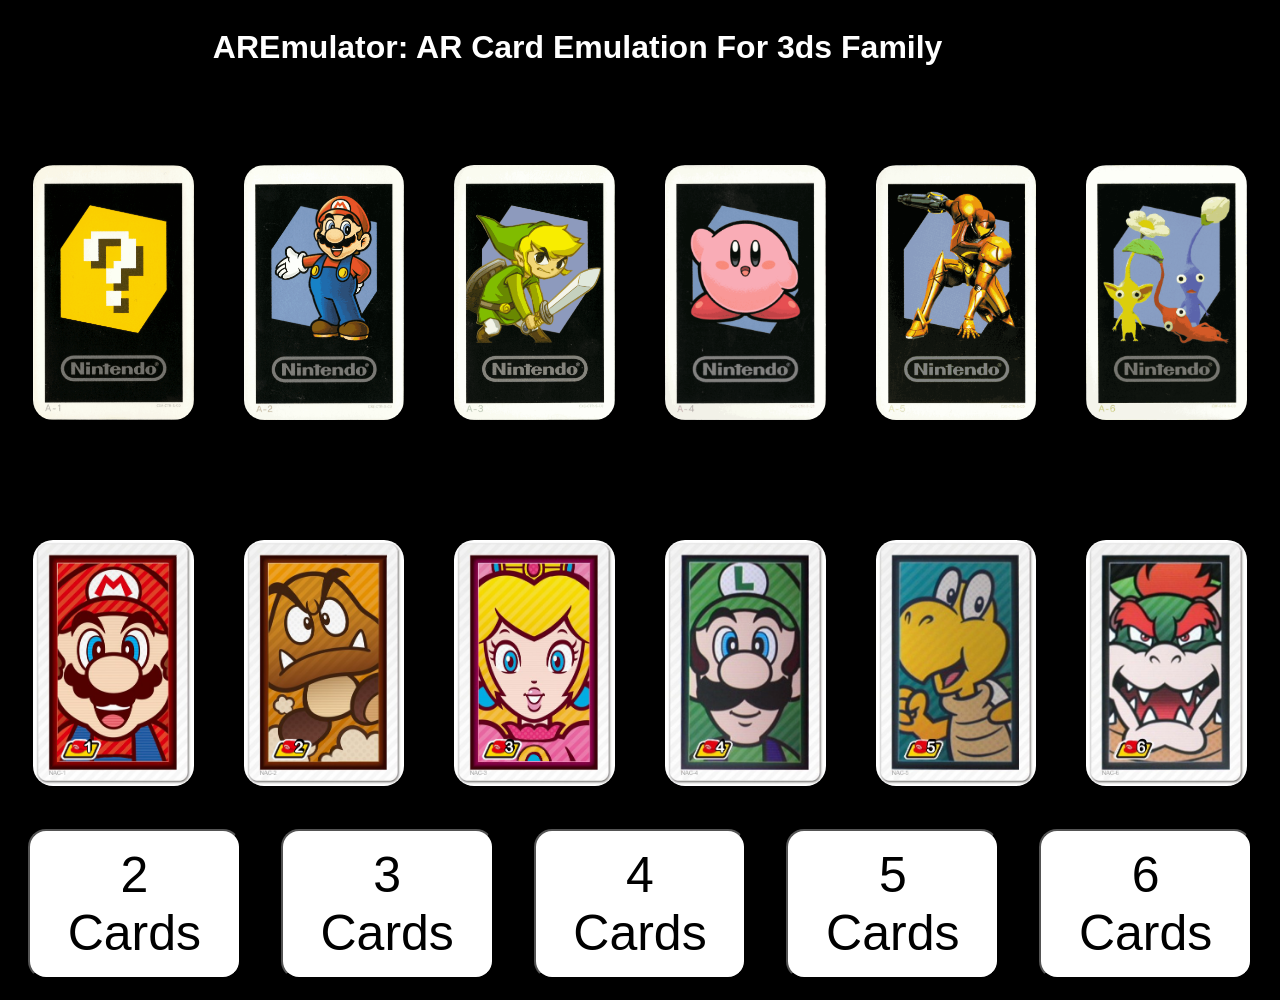
<file: index.html>
<!DOCTYPE html>
<html>
<head>
  <link rel="stylesheet" href="maincss.css">
<style>
  img {
    border-radius: 20px;
    width: 80%;
    height: auto !important;
  }

  button {
    margin-bottom: 5%;
  }

  .card-section {
    text-align: center;
    margin-bottom: 30px;
  }

  .row {
    display: flex;
    justify-content: center;
    flex-wrap: wrap;
    gap: 10px;
    padding: 0.4%;
  }
</style>
</head>

<body>
<h1 style="color:white;">AREmulator: AR Card Emulation For 3ds Family</h1>
<h3>Select a Card:</h3>
<div class="card-section">
  <h2>Main AR Cards:</h2>
  <div class="row">
    <a href="ARView.html?type=MAIN&id=1"><img src="MainCards/AR1.png"></a>
    <a href="ARView.html?type=MAIN&id=2"><img src="MainCards/AR2.png"></a>
    <a href="ARView.html?type=MAIN&id=3"><img src="MainCards/AR3.png"></a>
    <a href="ARView.html?type=MAIN&id=4"><img src="MainCards/AR4.png"></a>
    <a href="ARView.html?type=MAIN&id=5"><img src="MainCards/AR5.png"></a>
    <a href="ARView.html?type=MAIN&id=6"><img src="MainCards/AR6.png"></a>
  </div>
</div>

<div class="card-section">
  <h2>Photos With Mario Cards:</h2>
  <div class="row">
    <a href="ARView.html?type=PWM&id=1"><img src="PhotosWMario/PWM1.png"></a>
    <a href="ARView.html?type=PWM&id=2"><img src="PhotosWMario/PWM2.png"></a>
    <a href="ARView.html?type=PWM&id=3"><img src="PhotosWMario/PWM3.png"></a>
    <a href="ARView.html?type=PWM&id=4"><img src="PhotosWMario/PWM4.png"></a>
    <a href="ARView.html?type=PWM&id=5"><img src="PhotosWMario/PWM5.png"></a>
    <a href="ARView.html?type=PWM&id=6"><img src="PhotosWMario/PWM6.png"></a>
  </div>
</div>
<div>
<a href="multicard.html?cds=2"><button>2 Cards</button></a>
<a href="multicard.html?cds=3"><button>3 Cards</button></a>
<a href="multicard.html?cds=4"><button>4 Cards</button></a>
<a href="multicard.html?cds=5"><button>5 Cards</button></a>
<a href="multicard.html?cds=6"><button>6 Cards</button></a>
</div>
</body>
</html>
</file>
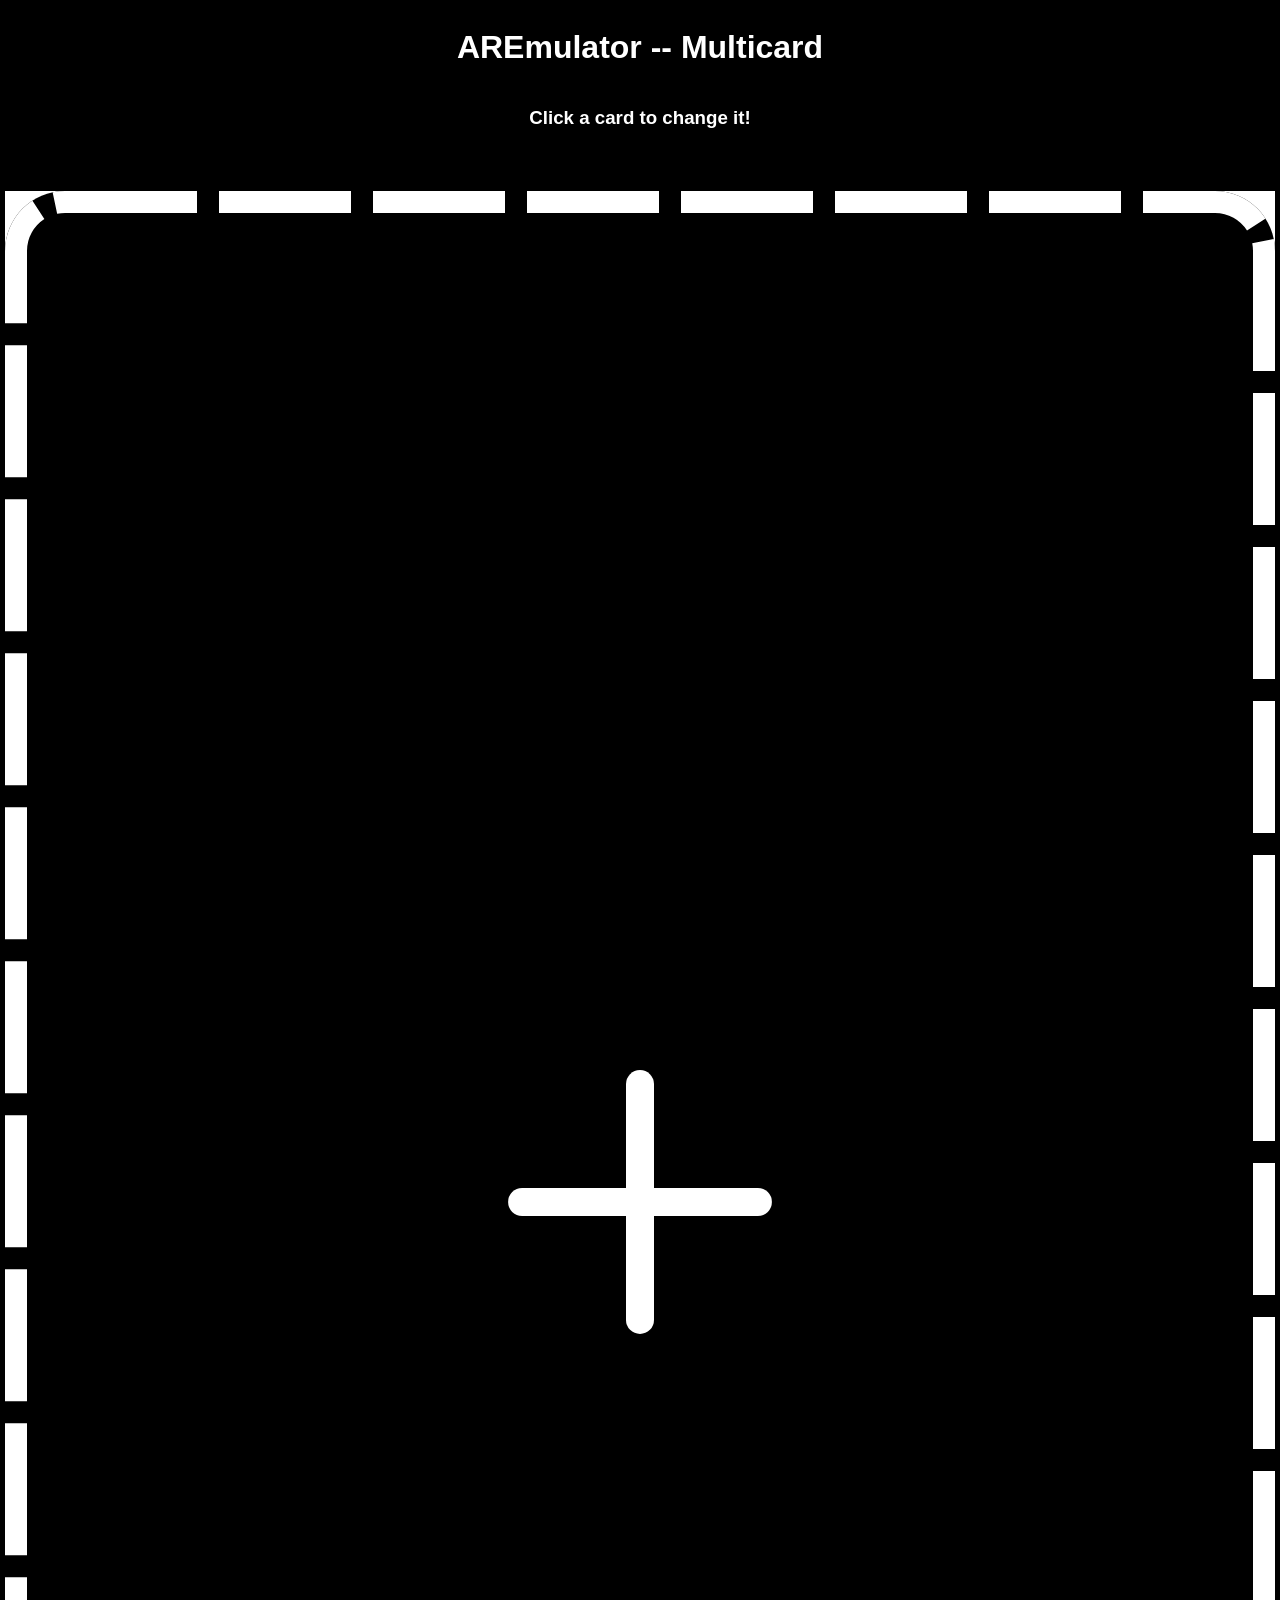
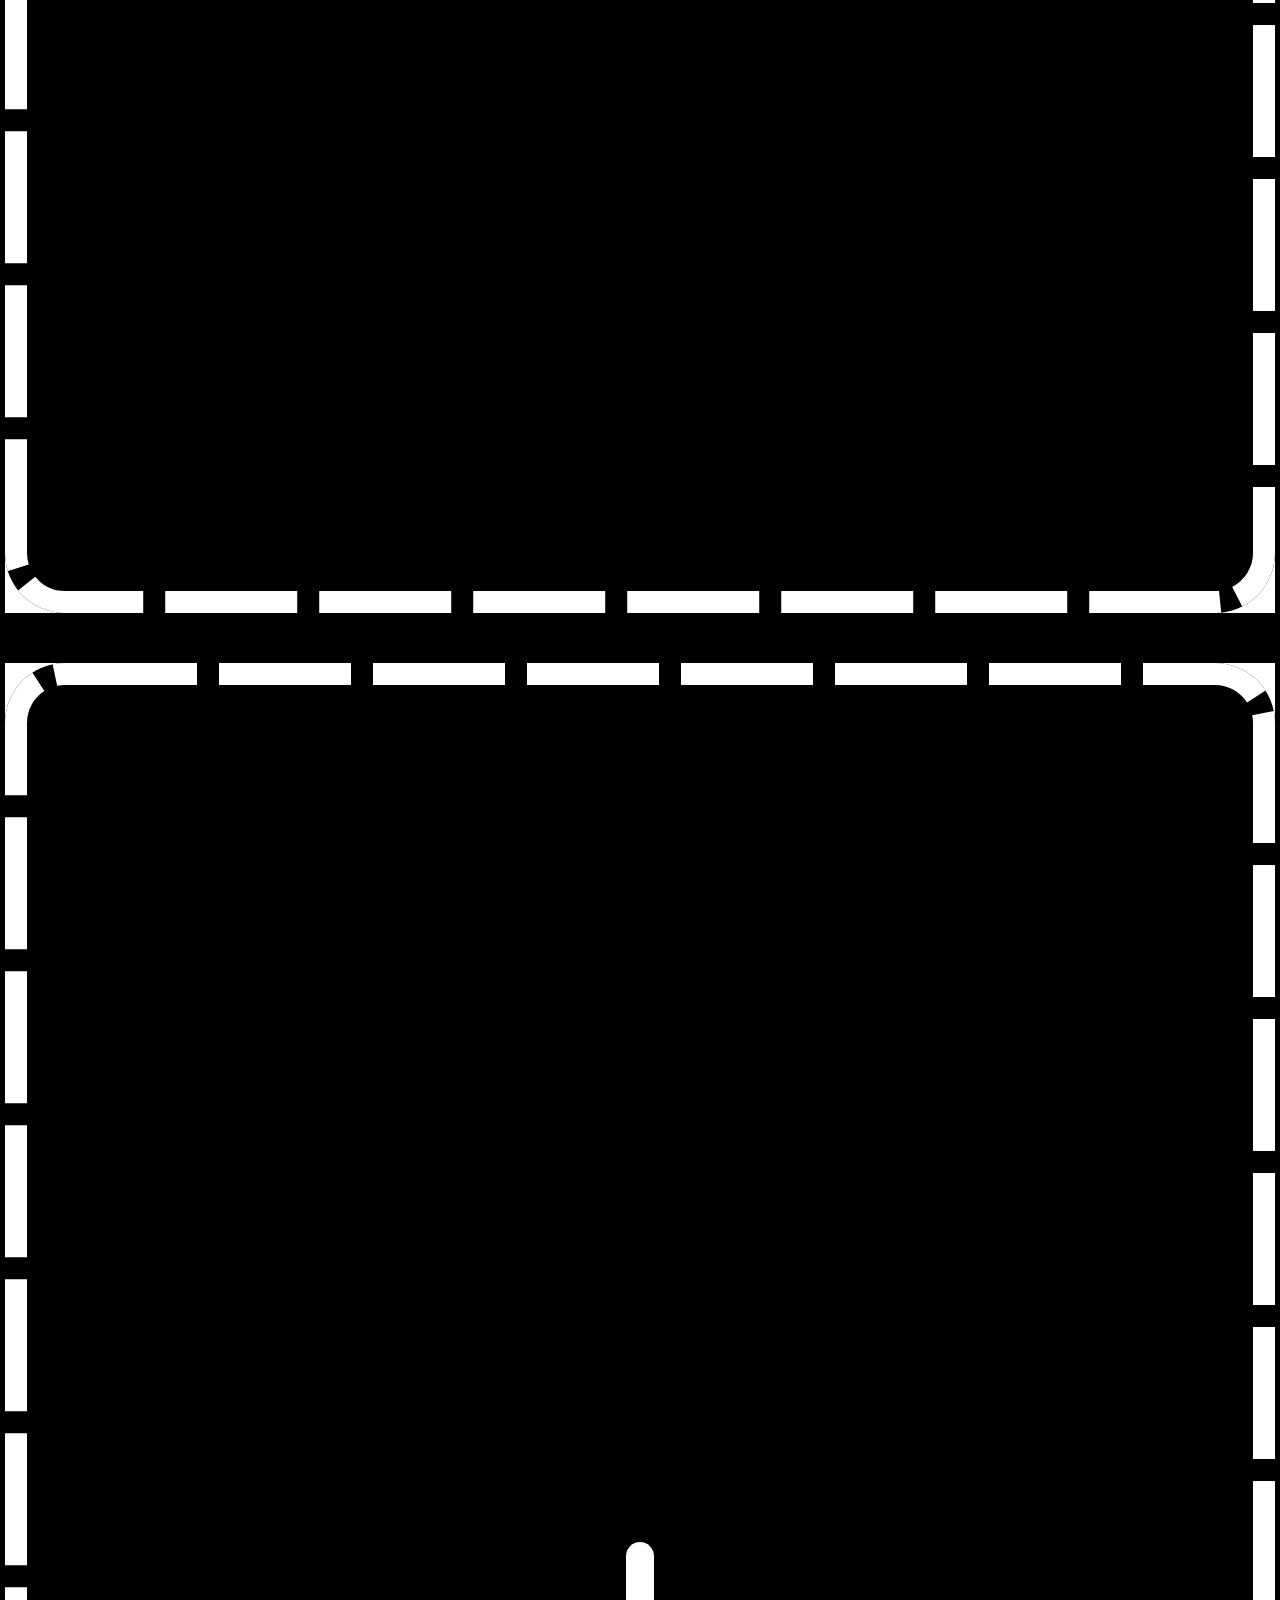
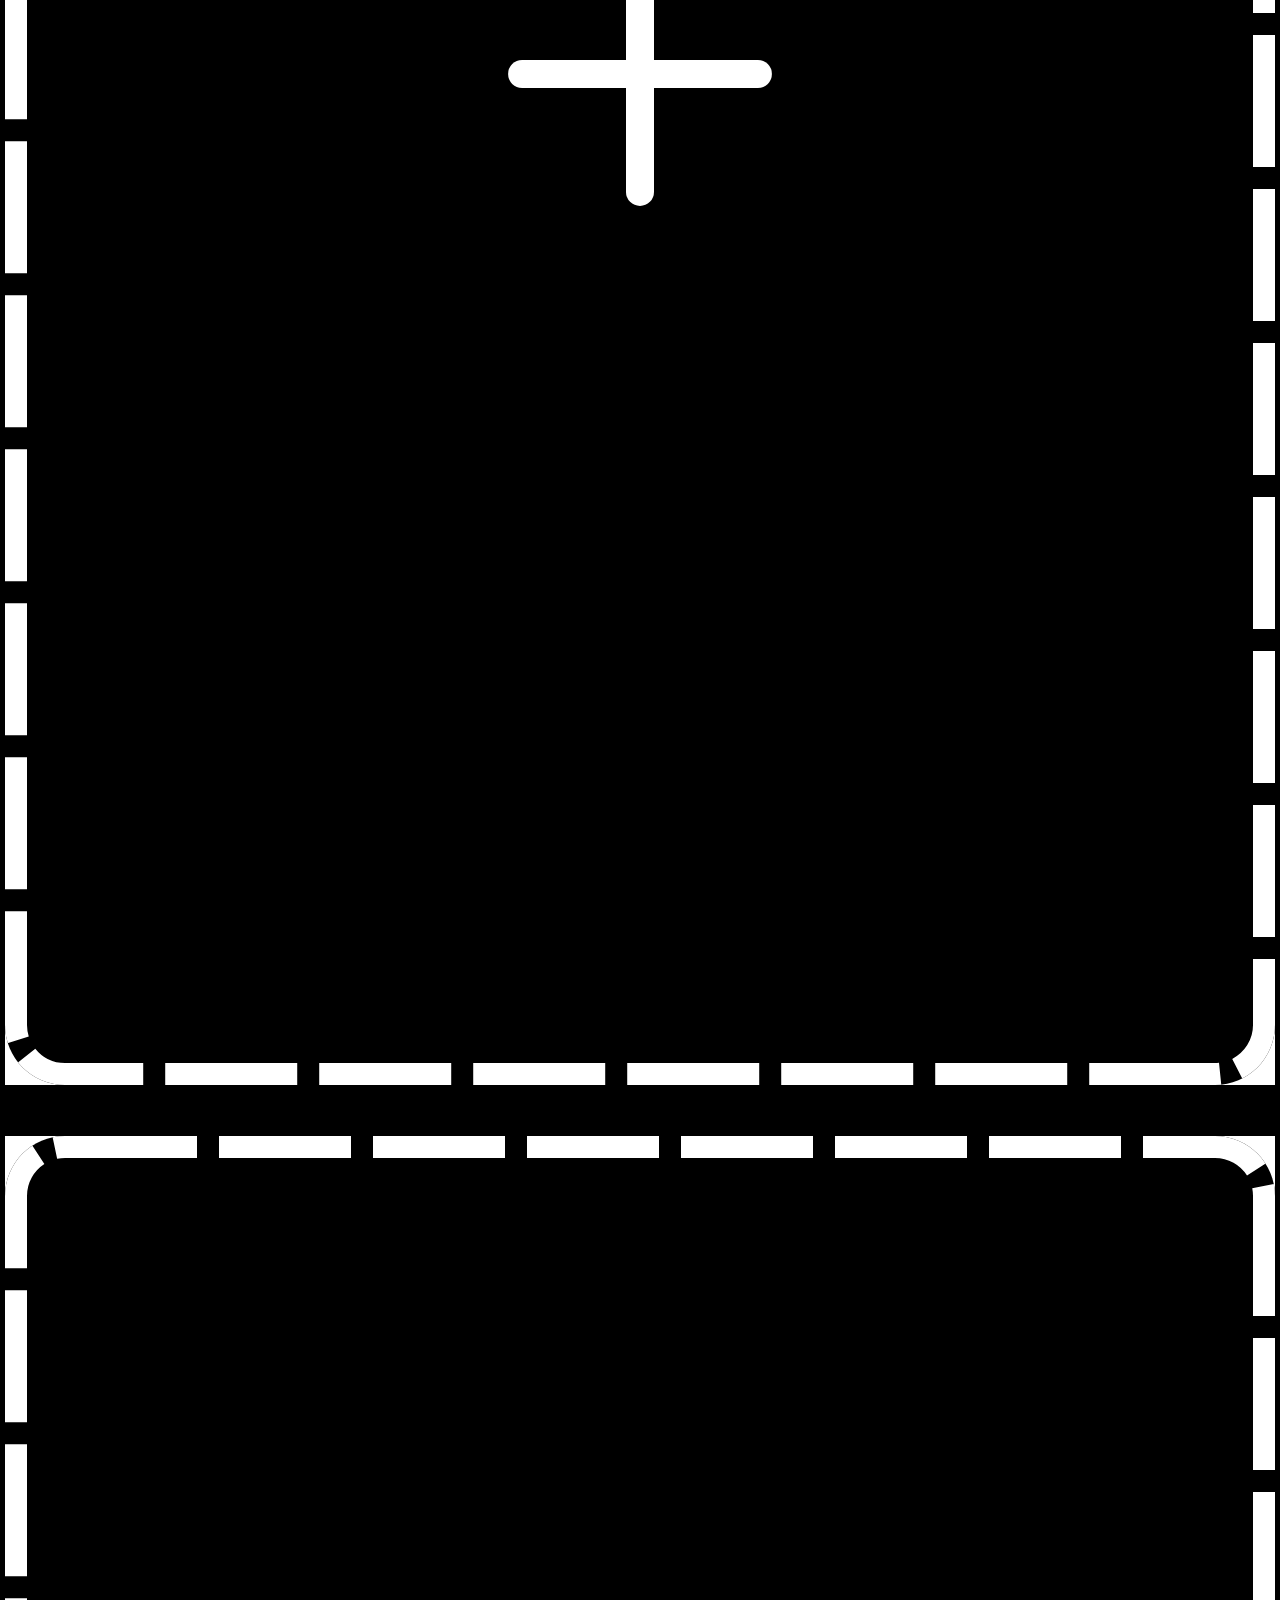
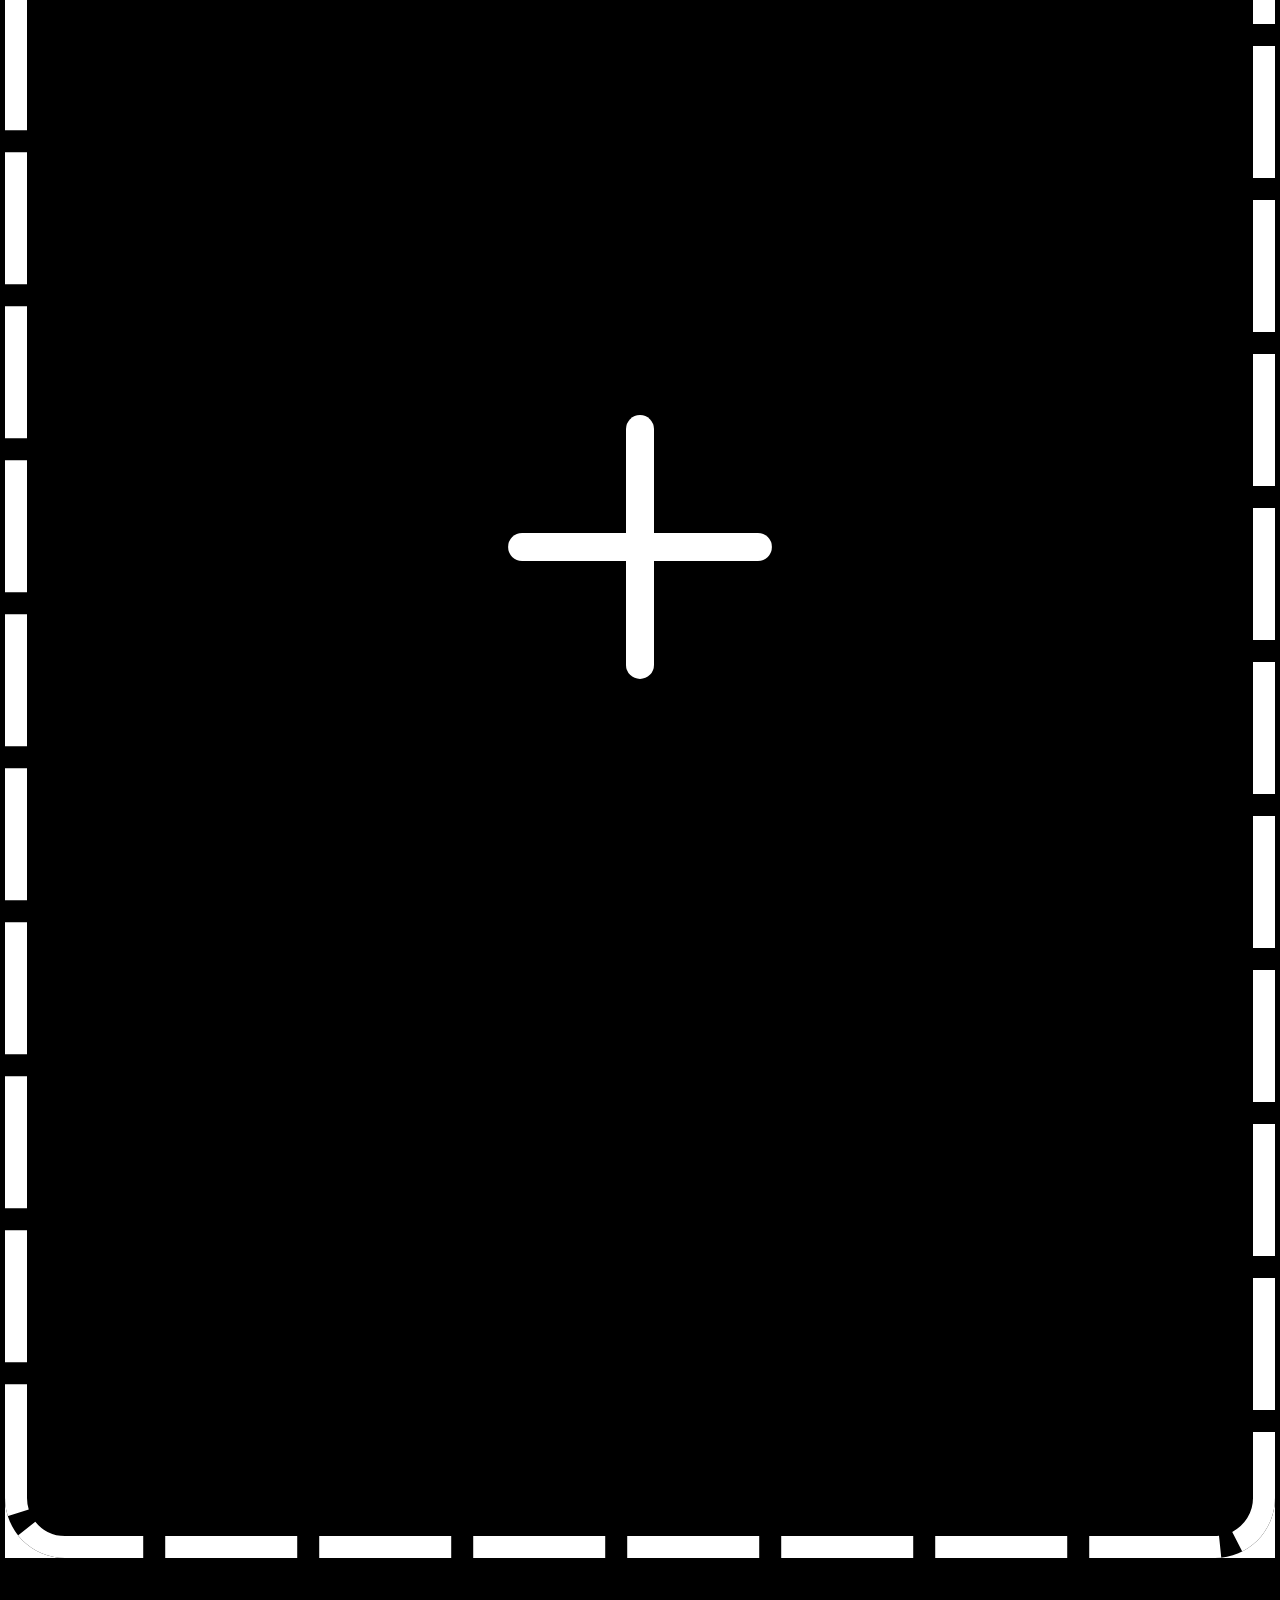
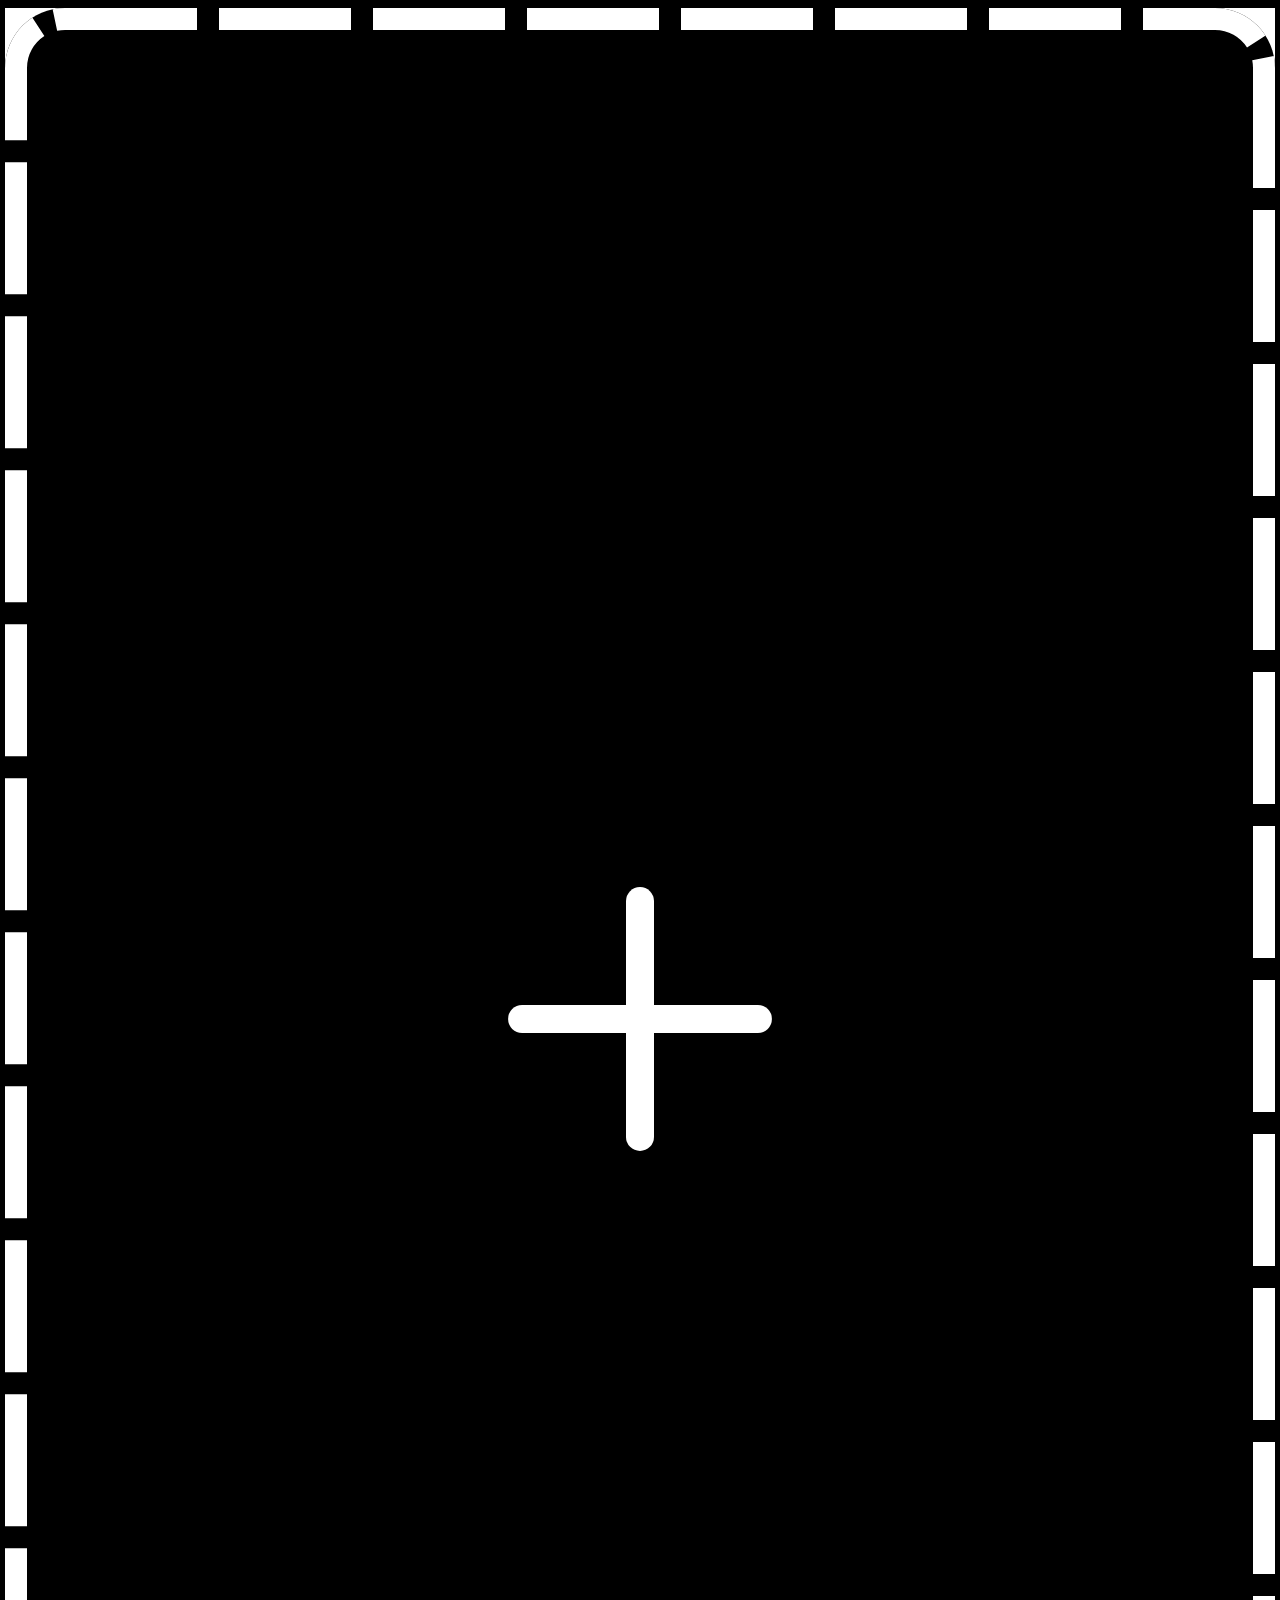
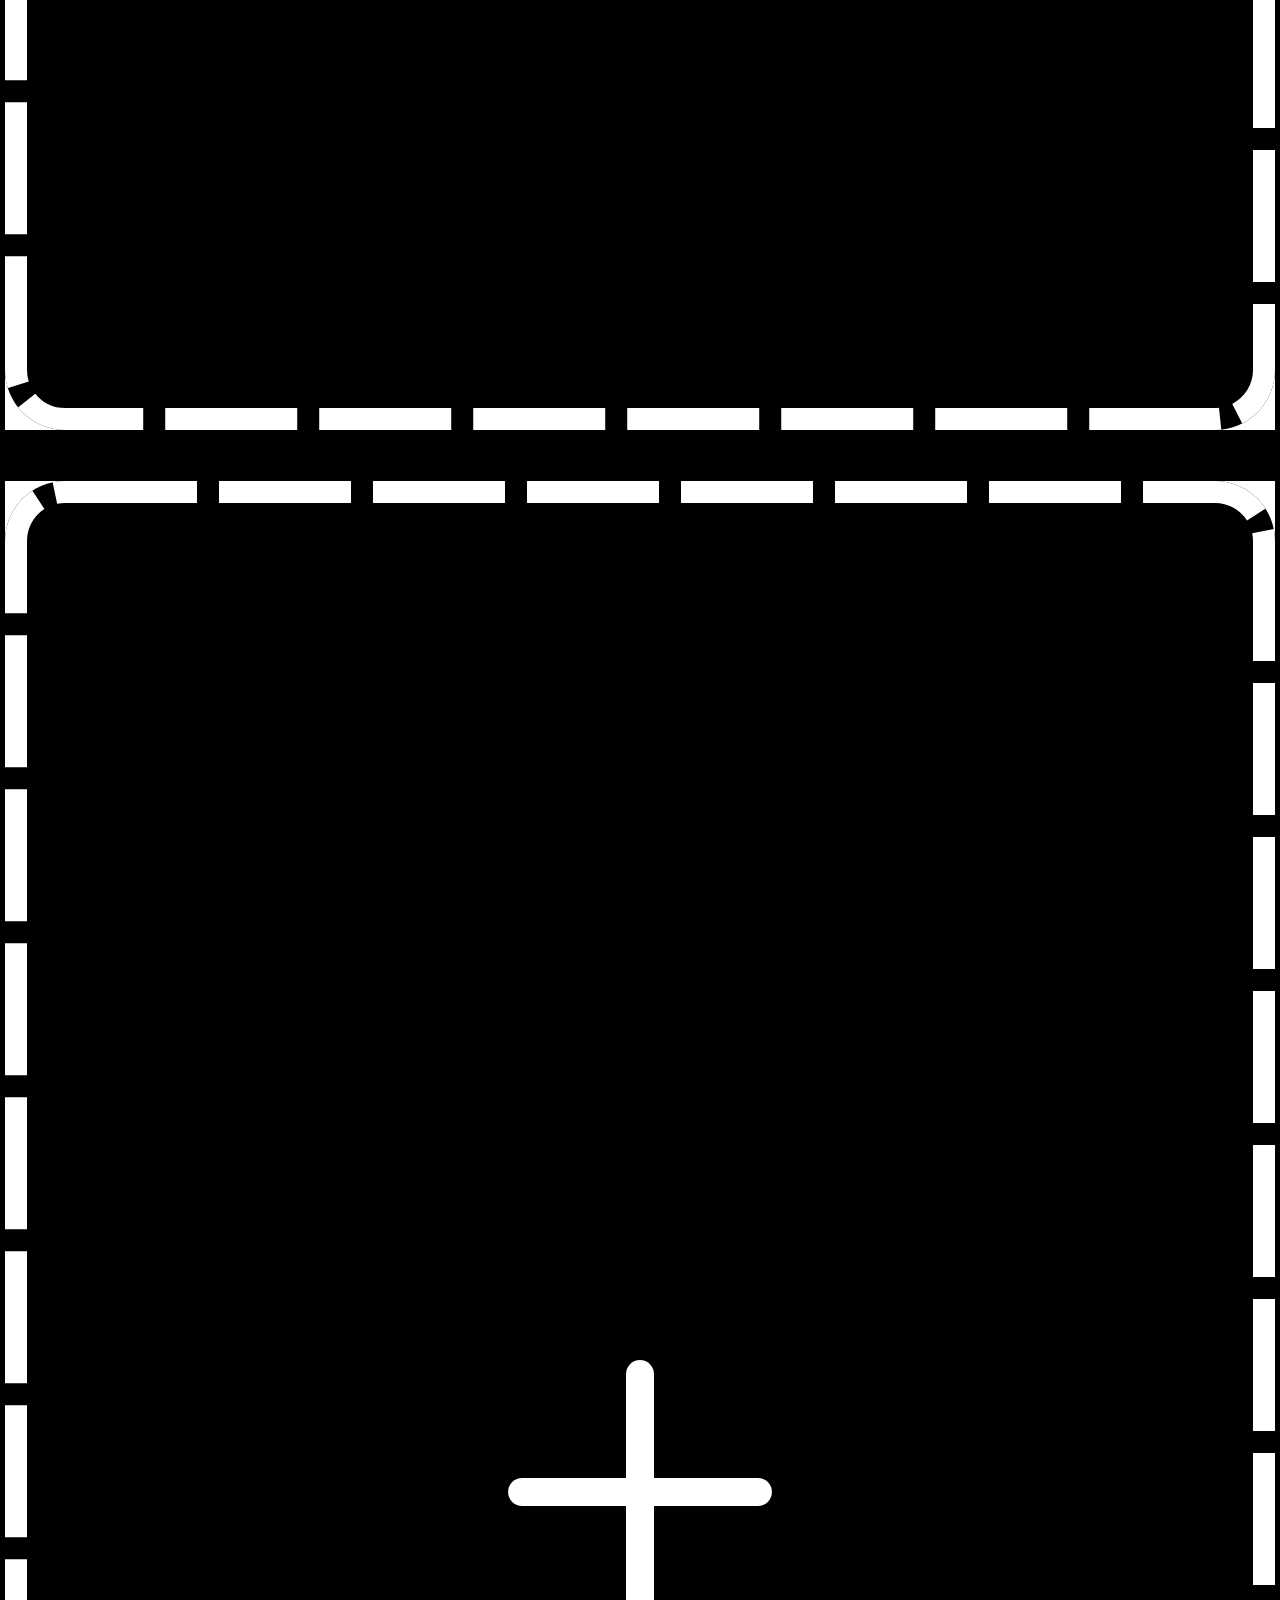
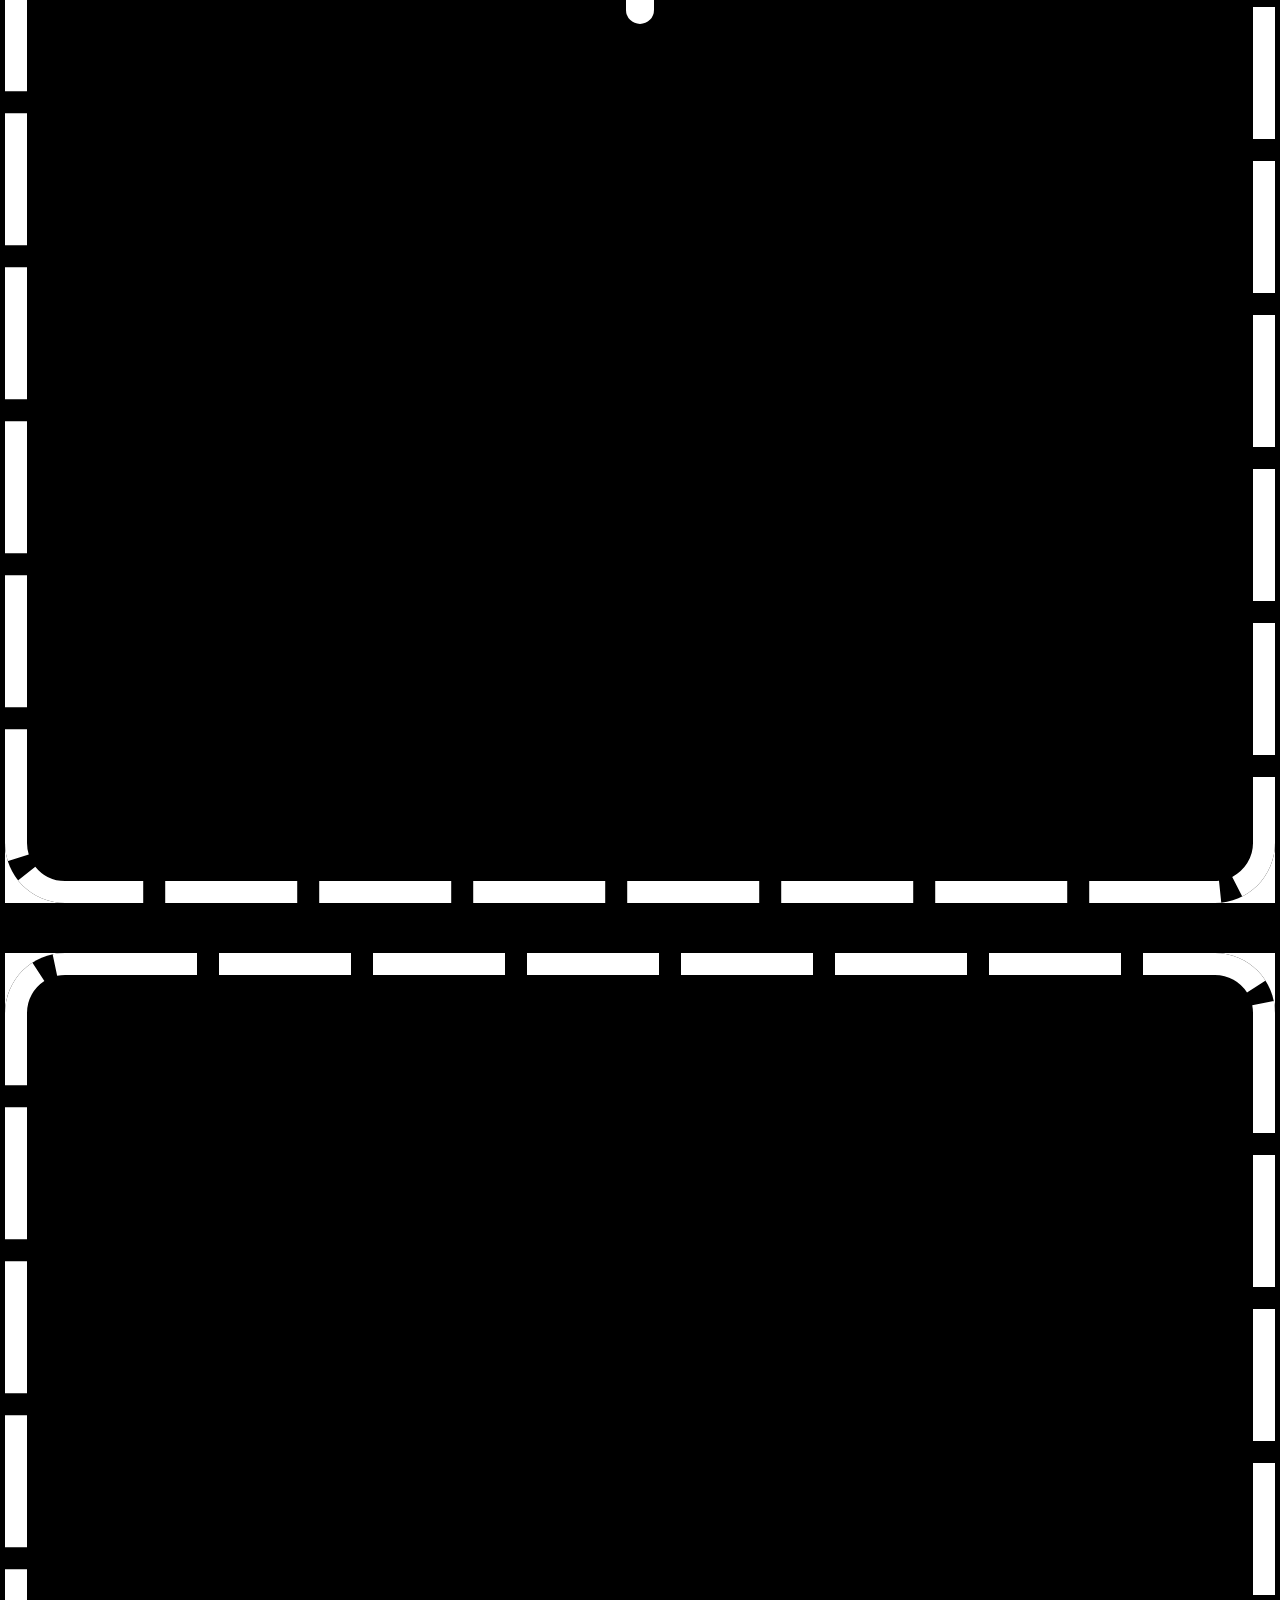
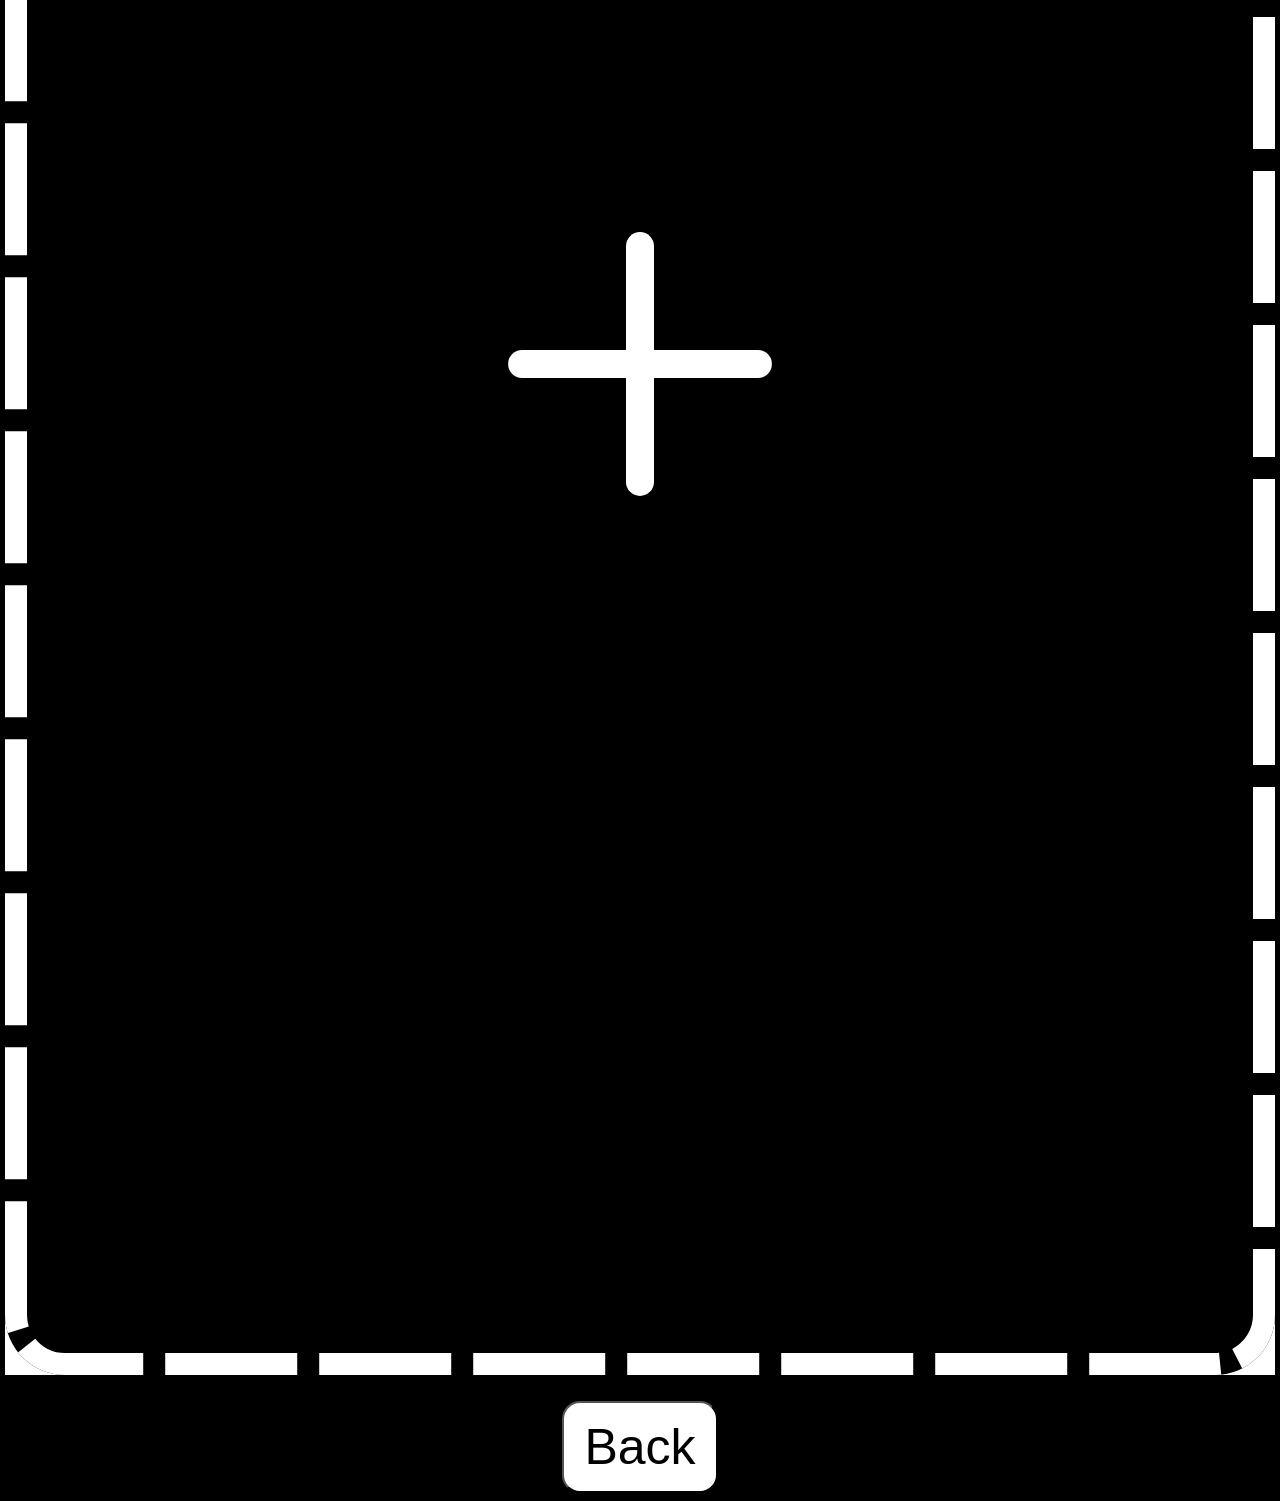
<file: multicard.html>
<!DOCTYPE html>
<html>
<head>
  <link rel="stylesheet" href="maincss.css">
  <style>
  body {
   flex-direction: column;
  }
  
  div {
   width: 100% !important;
  }
  </style>
</head>

<body>
<div style="flex-direction: column;">
<h1 style="color:white;">AREmulator -- Multicard</h1>
<h3 style="color:white;">Click a card to change it!</h3>
</div>
<br>
<div>
<img src="AR-.png" id="crd1">
<img src="AR-.png" id="crd2">
<img src="AR-.png" id="crd3">
<img src="AR-.png" id="crd4">
<img src="AR-.png" id="crd5">
<img src="AR-.png" id="crd6">
</div>
<a href="index.html"><button>Back</button></a>
</body>
<script>
const urlquery = new URLSearchParams(location.search).get("cds");
const limit = parseInt(urlquery);

for (let i = 1; i <= 6; i++) {
    const card = document.getElementById(`crd${i}`);
	
	if (i > limit && card) {
        card.remove();
    } else {
		card.addEventListener("click", () => {
			const match = card.src.match(/MainCards\/AR([1-6])\.png$/);
			let num = match ? parseInt(match[1]) : 1;
	
			num = (num % 6) + 1; // cycle 1→2→3→4→5→6→1
	
			card.src = `MainCards/AR${num}.png`;
		});
	}
}
document.querySelectorAll("img").forEach(img => {
    img.style.width = (50 / limit) + "vw";
    img.style.height = "auto";
});
async function keepAwake() {
    try {
        wakeLock = await navigator.wakeLock.request('screen');
        console.log('Wake Lock active');
    } catch (err) {
        console.error(err);
        alert(err);
    }
}
keepAwake();
</script>
</html>
</file>
<file: maincss.css>
body {
 background-color:#000000;
 display: flex;
 align-items: center;
 justify-content: center;
 flex-wrap: wrap;
 font-family: Arial, Helvetica, sans-serif;
}

img {
margin-top:350px;
margin-bottom:350px;
height: 75vh;
margin: 2%;
}

div {
  display: flex;
  align-items: center;
  justify-content: center;
  flex-wrap: wrap;
}

button {
  color: black;
  background-color: white;
  border-radius:18px;
  display: inline-block;
  margin: 0px 20px;
  padding: 15px 20px;
  font-size:50px;
}

a {
	text-decoration: none;
	flex: 1;
}
</file>
